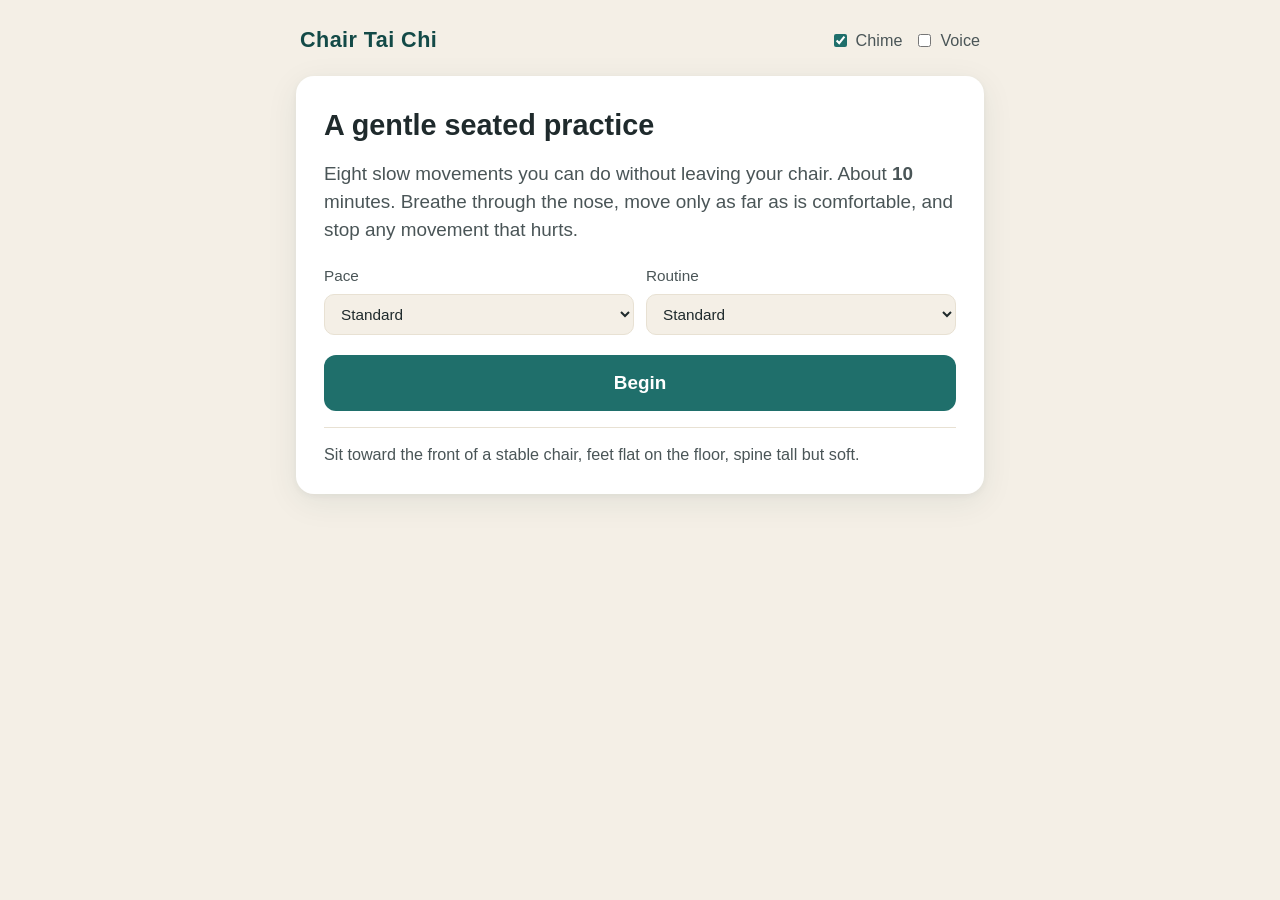
<file: chair-taichi/index.html>
<!doctype html>
<html lang="en">
  <head>
    <meta charset="utf-8" />
    <meta name="viewport" content="width=device-width, initial-scale=1, viewport-fit=cover" />
    <meta name="theme-color" content="#1f3a3d" />
    <title>Chair Tai Chi</title>
    <link rel="stylesheet" href="styles.css" />
  </head>
  <body>
    <main id="app">
      <header class="bar">
        <h1>Chair Tai Chi</h1>
        <div class="controls-top">
          <label class="toggle">
            <input type="checkbox" id="sound-toggle" checked />
            <span>Chime</span>
          </label>
          <label class="toggle">
            <input type="checkbox" id="voice-toggle" />
            <span>Voice</span>
          </label>
        </div>
      </header>

      <section id="welcome" class="screen active" aria-label="Welcome">
        <div class="card">
          <h2>A gentle seated practice</h2>
          <p class="lead">
            Eight slow movements you can do without leaving your chair. About
            <strong id="total-minutes">15</strong> minutes. Breathe through the
            nose, move only as far as is comfortable, and stop any movement
            that hurts.
          </p>
          <div class="setup">
            <label>
              Pace
              <select id="pace">
                <option value="0.8">Slower</option>
                <option value="1" selected>Standard</option>
                <option value="1.25">Brisker</option>
              </select>
            </label>
            <label>
              Routine
              <select id="routine">
                <option value="short">Short</option>
                <option value="full" selected>Standard</option>
                <option value="long">Long</option>
              </select>
            </label>
          </div>
          <button id="start-btn" class="primary">Begin</button>
          <p class="hint">
            Sit toward the front of a stable chair, feet flat on the floor,
            spine tall but soft.
          </p>
        </div>
      </section>

      <section id="session" class="screen" aria-label="Session">
        <div class="progress" aria-hidden="true">
          <div id="progress-fill"></div>
        </div>

        <div class="exercise-card">
          <div class="exercise-head">
            <span id="step-counter" class="step">1 / 8</span>
            <h2 id="exercise-name">Centering breath</h2>
          </div>

          <div id="figure" class="figure" aria-hidden="true">
            <!-- SVG injected by app.js -->
          </div>

          <p id="exercise-cue" class="cue">Sit tall. Let the shoulders drop.</p>
          <p id="exercise-detail" class="detail"></p>

          <div class="timer-row">
            <div class="timer">
              <span id="time-left">0:30</span>
              <span class="timer-label">remaining</span>
            </div>
            <div class="rep-hint" id="rep-hint"></div>
          </div>

          <div class="controls">
            <button id="prev-btn" class="ghost">‹ Back</button>
            <button id="pause-btn" class="primary">Pause</button>
            <button id="next-btn" class="ghost">Skip ›</button>
          </div>
          <button id="end-btn" class="link">End session</button>
        </div>
      </section>

      <section id="done" class="screen" aria-label="Finished">
        <div class="card">
          <h2>Practice complete</h2>
          <p class="lead">
            Take a slow breath. Notice how you feel. Stand up only when you're
            ready — give your body a moment to come back.
          </p>
          <button id="restart-btn" class="primary">Practice again</button>
        </div>
      </section>
    </main>
    <script src="app.js"></script>
  </body>
</html>
</file>
<file: chair-taichi/styles.css>
:root {
  --bg: #f4efe6;
  --bg-deep: #e8e1d3;
  --ink: #1f2a2c;
  --ink-soft: #4a5557;
  --accent: #1f6f6b;
  --accent-deep: #134a47;
  --accent-soft: #cfe6e3;
  --warn: #b35a1d;
  --card: #ffffff;
  --shadow: 0 8px 32px rgba(31, 58, 61, 0.08), 0 2px 6px rgba(31, 58, 61, 0.05);
  --radius: 18px;
}

@media (prefers-color-scheme: dark) {
  :root {
    --bg: #15201f;
    --bg-deep: #0e1716;
    --ink: #ecf1ef;
    --ink-soft: #a9b6b4;
    --accent: #6cc6bf;
    --accent-deep: #3e9b94;
    --accent-soft: #1d3a38;
    --card: #1c2a29;
    --shadow: 0 8px 24px rgba(0, 0, 0, 0.35);
  }
}

* { box-sizing: border-box; }

html, body {
  margin: 0;
  padding: 0;
  background: var(--bg);
  color: var(--ink);
  font-family: -apple-system, BlinkMacSystemFont, "Segoe UI", Roboto, "Helvetica Neue", Arial, sans-serif;
  font-size: 18px;
  line-height: 1.5;
  min-height: 100dvh;
  -webkit-font-smoothing: antialiased;
}

#app {
  max-width: 720px;
  margin: 0 auto;
  padding: 16px max(16px, env(safe-area-inset-left)) max(16px, env(safe-area-inset-bottom));
}

.bar {
  display: flex;
  align-items: center;
  justify-content: space-between;
  padding: 8px 4px 20px;
}

h1 {
  font-size: 1.2rem;
  font-weight: 600;
  letter-spacing: 0.02em;
  margin: 0;
  color: var(--accent-deep);
}

@media (prefers-color-scheme: dark) {
  h1 { color: var(--accent); }
}

.controls-top {
  display: flex;
  gap: 12px;
}

.toggle {
  font-size: 0.9rem;
  display: inline-flex;
  align-items: center;
  gap: 6px;
  color: var(--ink-soft);
  cursor: pointer;
  user-select: none;
}

.toggle input { accent-color: var(--accent); }

.screen {
  display: none;
  animation: fade 0.4s ease;
}
.screen.active { display: block; }

@keyframes fade {
  from { opacity: 0; transform: translateY(6px); }
  to   { opacity: 1; transform: none; }
}

.card {
  background: var(--card);
  border-radius: var(--radius);
  padding: 28px;
  box-shadow: var(--shadow);
}

h2 {
  font-size: 1.6rem;
  margin: 0 0 12px;
  color: var(--ink);
  font-weight: 600;
}

.lead {
  font-size: 1.05rem;
  color: var(--ink-soft);
  margin: 0 0 20px;
}

.hint {
  font-size: 0.9rem;
  color: var(--ink-soft);
  margin: 16px 0 0;
  border-top: 1px solid var(--bg-deep);
  padding-top: 14px;
}

.setup {
  display: grid;
  grid-template-columns: 1fr 1fr;
  gap: 12px;
  margin: 0 0 20px;
}

.setup label {
  display: flex;
  flex-direction: column;
  font-size: 0.85rem;
  color: var(--ink-soft);
  gap: 6px;
}

select {
  font: inherit;
  padding: 10px 12px;
  border-radius: 10px;
  border: 1px solid var(--bg-deep);
  background: var(--bg);
  color: var(--ink);
}

button {
  font: inherit;
  cursor: pointer;
  border-radius: 12px;
  border: none;
  padding: 14px 22px;
  transition: transform 0.05s ease, background 0.15s ease;
}
button:active { transform: scale(0.97); }

.primary {
  background: var(--accent);
  color: white;
  font-weight: 600;
  width: 100%;
  font-size: 1.05rem;
}
.primary:hover { background: var(--accent-deep); }

.ghost {
  background: transparent;
  color: var(--ink-soft);
  border: 1px solid var(--bg-deep);
}
.ghost:hover { background: var(--bg-deep); color: var(--ink); }

.link {
  background: none;
  color: var(--ink-soft);
  text-decoration: underline;
  font-size: 0.9rem;
  padding: 8px;
  margin: 12px auto 0;
  display: block;
}

.progress {
  height: 6px;
  background: var(--bg-deep);
  border-radius: 999px;
  overflow: hidden;
  margin: 0 4px 16px;
}
#progress-fill {
  height: 100%;
  background: linear-gradient(90deg, var(--accent), var(--accent-deep));
  width: 0;
  transition: width 0.4s ease;
}

.exercise-card {
  background: var(--card);
  border-radius: var(--radius);
  padding: 24px;
  box-shadow: var(--shadow);
}

.exercise-head {
  display: flex;
  align-items: baseline;
  gap: 12px;
  flex-wrap: wrap;
  margin-bottom: 14px;
}

.step {
  font-size: 0.8rem;
  letter-spacing: 0.1em;
  text-transform: uppercase;
  color: var(--accent);
  background: var(--accent-soft);
  padding: 4px 10px;
  border-radius: 999px;
  font-weight: 600;
}

#exercise-name { margin: 0; font-size: 1.5rem; }

.figure {
  display: flex;
  justify-content: center;
  align-items: center;
  padding: 12px 0 8px;
  min-height: 180px;
}

.figure svg {
  width: 100%;
  max-width: 220px;
  height: auto;
}

.cue {
  font-size: 1.15rem;
  color: var(--ink);
  margin: 8px 0 6px;
  font-weight: 500;
}

.detail {
  color: var(--ink-soft);
  margin: 0 0 18px;
  font-size: 0.95rem;
}

.timer-row {
  display: flex;
  align-items: center;
  justify-content: space-between;
  gap: 16px;
  padding: 16px;
  background: var(--bg);
  border-radius: 14px;
  margin-bottom: 18px;
}

.timer {
  display: flex;
  flex-direction: column;
  align-items: flex-start;
}

#time-left {
  font-variant-numeric: tabular-nums;
  font-size: 2.2rem;
  font-weight: 600;
  color: var(--accent-deep);
  line-height: 1;
}

@media (prefers-color-scheme: dark) {
  #time-left { color: var(--accent); }
}

.timer-label {
  font-size: 0.75rem;
  letter-spacing: 0.1em;
  text-transform: uppercase;
  color: var(--ink-soft);
}

.rep-hint {
  text-align: right;
  font-size: 0.95rem;
  color: var(--ink-soft);
  max-width: 50%;
}

.controls {
  display: grid;
  grid-template-columns: 1fr 1.4fr 1fr;
  gap: 10px;
}

.controls .primary { width: 100%; }

/* Breath pacing animation for the figure */
.figure .breath {
  transform-origin: center;
  animation: breathe 8s ease-in-out infinite;
}
@keyframes breathe {
  0%, 100% { transform: scale(0.96); }
  50%      { transform: scale(1.04); }
}
.paused .figure .breath { animation-play-state: paused; }

/* Mobile tweaks */
@media (max-width: 480px) {
  #app { padding: 12px; }
  .card, .exercise-card { padding: 20px; }
  h2 { font-size: 1.35rem; }
  #time-left { font-size: 1.9rem; }
  .controls { grid-template-columns: 1fr 1fr; }
  .controls .primary { grid-column: 1 / -1; order: -1; }
}
</file>
